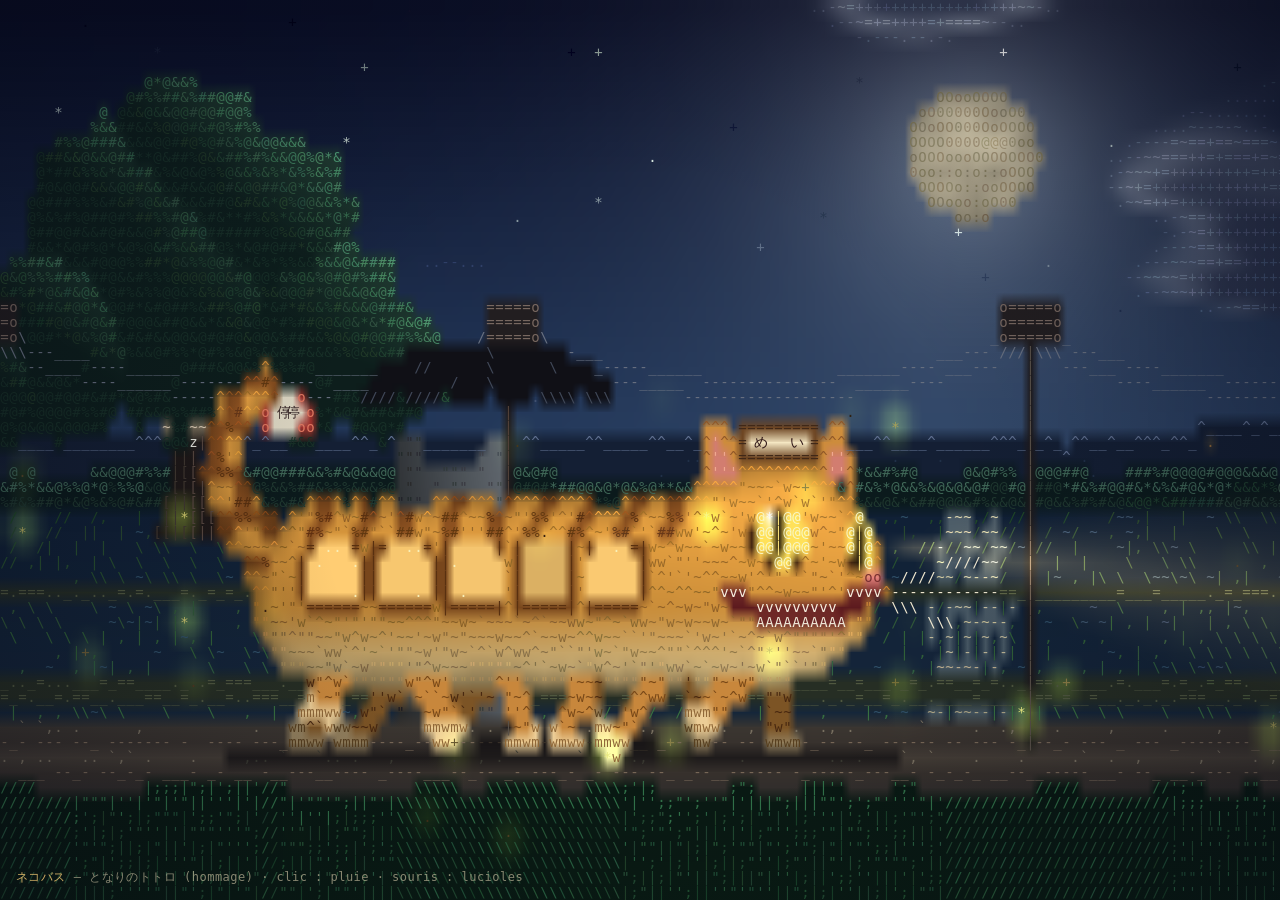
<file: catbus/index.html>
<!doctype html>
<html lang="fr">
<head>
  <meta charset="utf-8">
  <meta name="viewport" content="width=device-width, initial-scale=1">
  <title>ASCII Nekobasu</title>
  <link rel="stylesheet" href="style.css">
</head>
<body>
  <canvas id="scene"></canvas>
  <div class="caption"><b>ネコバス</b> — となりのトトロ (hommage) · clic : pluie · souris : lucioles</div>

  <script src="script.js"></script>
</body>
</html>
</file>
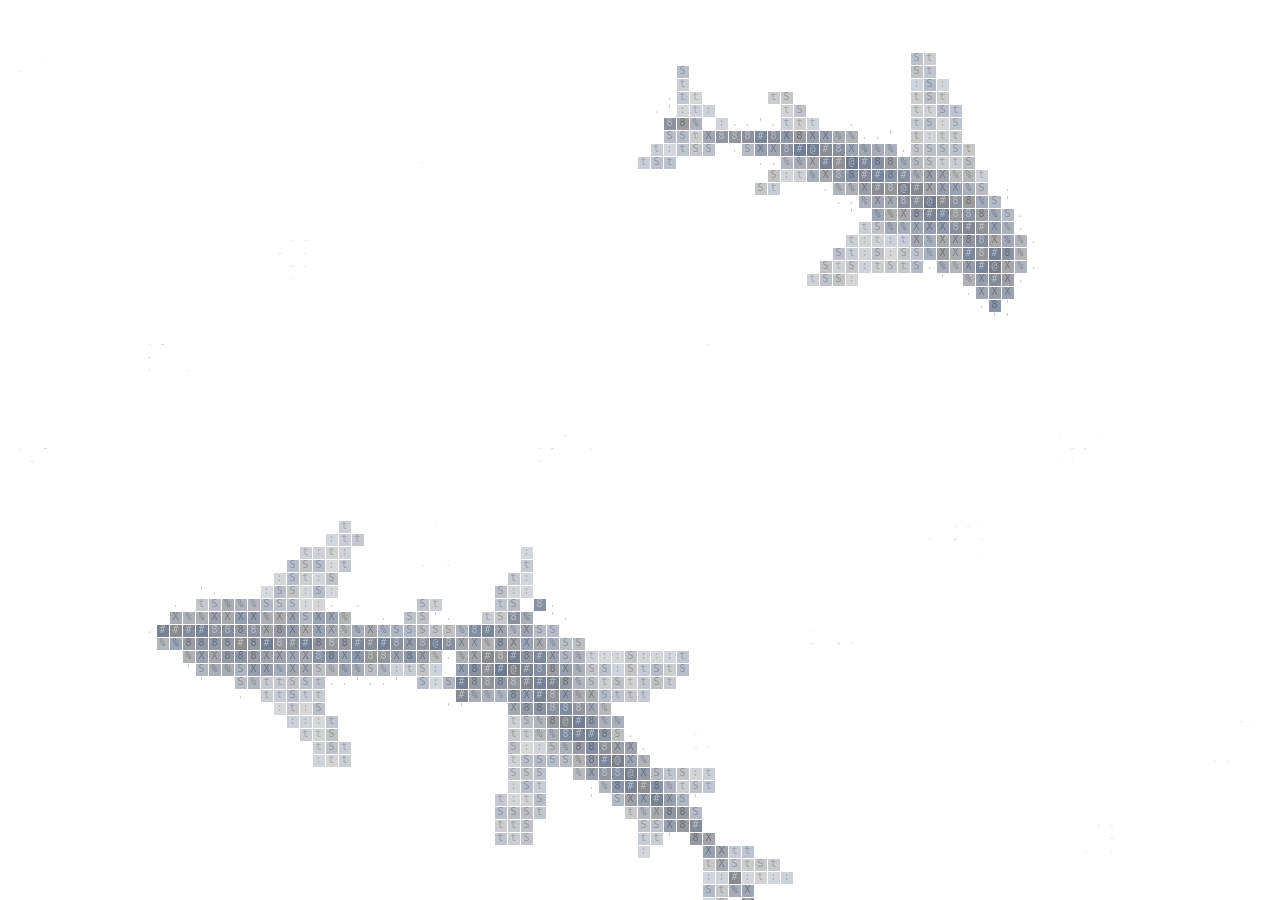
<file: sharks/index.html>
<!doctype html>
<html lang="fr">
<head>
  <meta charset="utf-8">
  <meta name="viewport" content="width=device-width, initial-scale=1">
  <title>ASCII Sharks</title>
  <link rel="stylesheet" href="style.css">
</head>
<body>
  <canvas id="sea"></canvas>

  <script src="script.js"></script>
</body>
</html>
</file>
<file: catbus/style.css>
html, body {
  margin: 0;
  height: 100%;
  background: #080c22;
  overflow: hidden;
}
canvas {
  display: block;
  width: 100vw;
  height: 100vh;
  cursor: crosshair;
}
.caption {
  position: fixed;
  left: 16px;
  bottom: 14px;
  font: 12px "SF Mono", Menlo, Consolas, monospace;
  color: rgba(240, 225, 190, 0.55);
  letter-spacing: 0.04em;
  pointer-events: none;
  user-select: none;
}
.caption b {
  font-weight: normal;
  color: rgba(255, 210, 120, 0.8);
}
</file>
<file: sharks/style.css>
html, body {
  margin: 0;
  height: 100%;
  background: #fff;
  overflow: hidden;
}
canvas {
  display: block;
  width: 100vw;
  height: 100vh;
}
</file>
